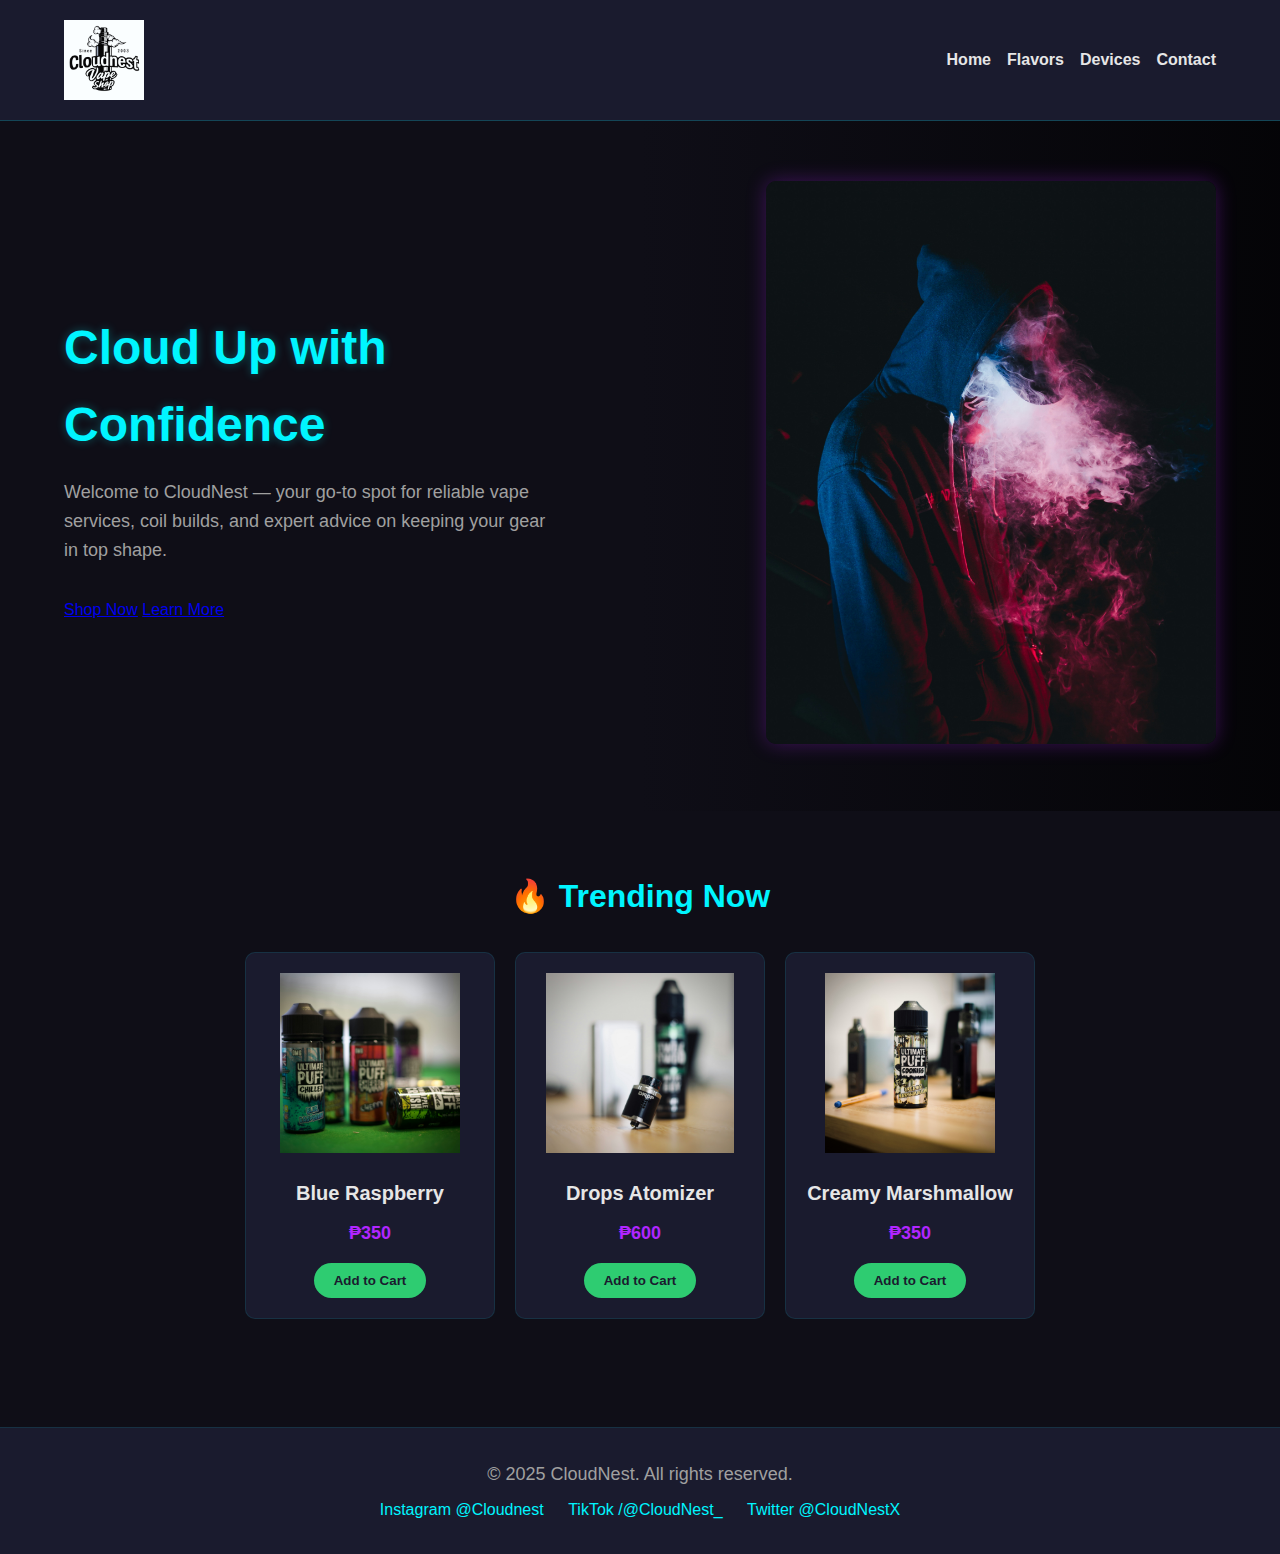
<file: CloudNest Vapeshop.final-project/index.html>
<!DOCTYPE html>
<html lang="en">
<head>
    <meta charset="UTF-8">
    <meta name="viewport" content="width=device-width, initial-scale=1.0">
    <title>CloudNest</title>
    <link rel="stylesheet" href="./assets/styles/style.css">
</head>
<body>
  <nav class="vape-nav">
  <div class="logo">
   <img src="./assets/image/CloudNest Logo.png" alt="CloudNest Vape Shop Logo" class="logo-img">
  </div>
    
    <input type="checkbox" id="menuToggle" hidden>
    <label for="menuToggle" class="menu-icon">☰</label>
    
    <ul class="nav-links">
      <li><a href="./index.html">Home</a></li>
      <li><a href="./pages/flavors.html">Flavors</a></li>
      <li><a href="./pages/devices.html">Devices</a></li>
      <li><a href="./pages/contact.html">Contact</a></li>
    </ul>
  </nav>

  <section class="Vape-Gods">
    <div class="Vgods-text">
       <h1>Cloud Up with Confidence</h1>
        <p>Welcome to CloudNest — your go-to spot for reliable vape services, coil builds, and expert advice on keeping your gear in top shape.</p>
      <div class="cta-buttons">
        <a href="#" class="btn-primary">Shop Now</a>
        <a href="#" class="btn-ghost">Learn More</a>
      </div>
    </div>
    <div class="Vgod-image">
      <img src="./assets/image/Smokevibes.jpg" alt="Smokey">
    </div>
  </section>

  <section class="featured">
    <h2>🔥 Trending Now</h2>
    <div class="product-grid">

      <div class="product-card">
        <img src="./assets/image/Blue Raspberry.jpg" alt="Blue Raspberry E-Liquid">
        <h3>Blue Raspberry</h3>
        <p class="price">₱350</p>
        <button class="add-to-cart" onclick="alert('Added to cart!')">Add to Cart</button>
      </div>
      
      
      <div class="product-card">
        <img src="./assets/image/Atomizer 1.jpg" alt="Drop dead Atomizer">
        <h3>Drops Atomizer</h3>
        <p class="price">₱600</p>
        <button class="add-to-cart" onclick="alert('Added to cart!')">Add to Cart</button>
      </div>
      
      
      <div class="product-card">
        <img src="./assets/image/Creamy Marshmallow.jpg" alt="Creamy Marshmallow E-Liquid">
        <h3>Creamy Marshmallow</h3>
        <p class="price">₱350</p>
        <button class="add-to-cart" onclick="alert('Added to cart!')">Add to Cart</button>
      </div>
    </div>
  </section>

  <footer class="vape-footer">
    <p>&copy; 2025 CloudNest. All rights reserved.</p>
    <div class="socials">
      <a href="#">Instagram @Cloudnest</a>
      <a href="#">TikTok /@CloudNest_</a> 
      <a href="#">Twitter @CloudNestX</a>
    </div>
  </footer>
</body>
</html>
</file>
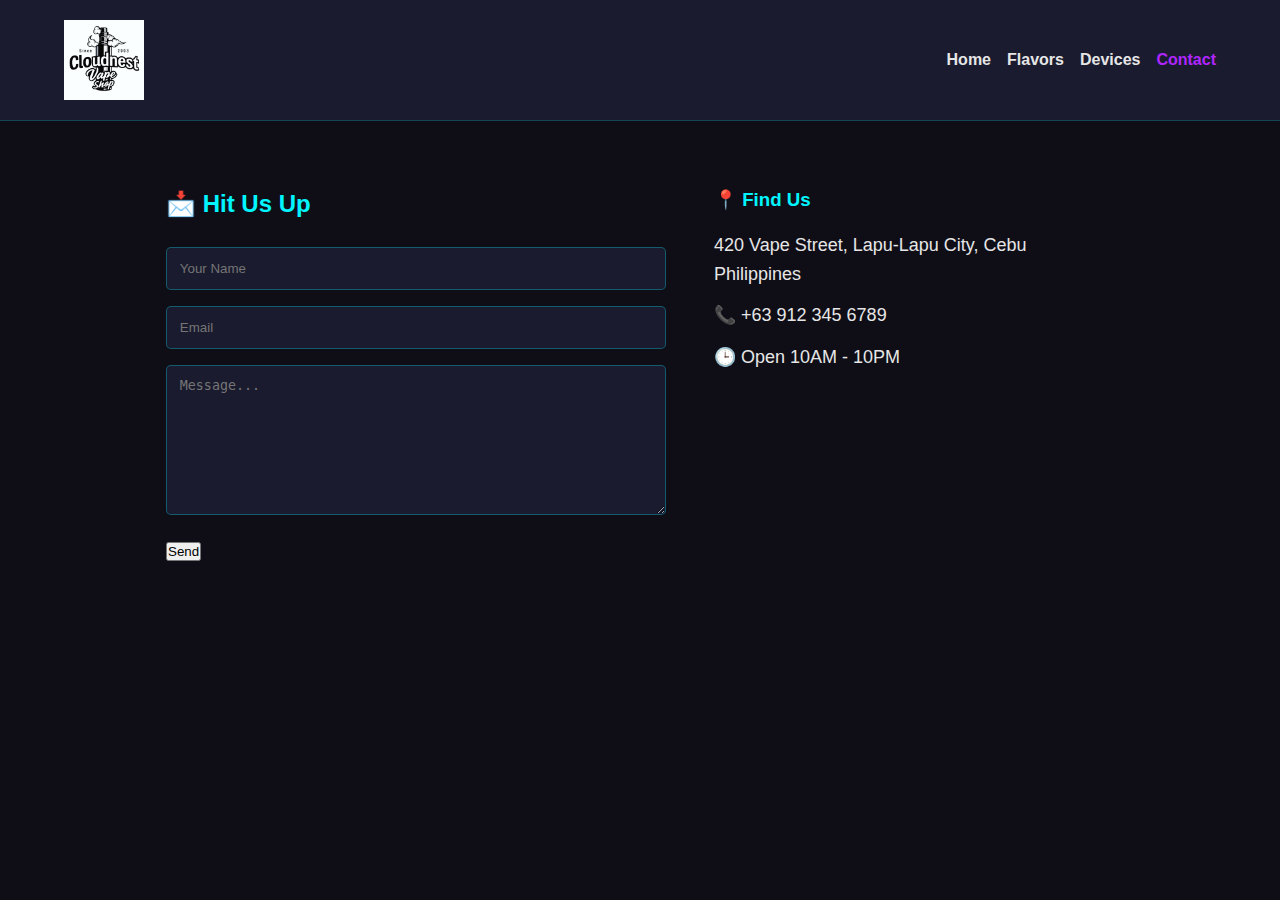
<file: CloudNest Vapeshop.final-project/pages/contact.html>
<!DOCTYPE html>
<html lang="en">
<head>
    <meta charset="UTF-8">
    <meta name="viewport" content="width=device-width, initial-scale=1.0">
    <title>CloudNest</title>
    <link rel="stylesheet" href="../assets/styles/style.css">
</head>
<body>
    <nav class="vape-nav">
  <div class="logo">
   <img src="../assets/image/CloudNest Logo.png" alt="CloudNest Vape Shop Logo" class="logo-img">
  </div>
    
    <input type="checkbox" id="menuToggle" hidden>
    <label for="menuToggle" class="menu-icon">☰</label>
    
    <ul class="nav-links">
      <li><a href="../index.html">Home</a></li>
      <li><a href="../pages/Flavors.html">Flavors</a></li>
      <li><a href="../pages/Devices.html">Devices</a></li>
      <li><a href="./pages/contact.html" class="active">Contact</a></li>
    </ul>
  </nav>
    <section class="contact-page">
  <div class="contact-form">
    <h2> 📩 Hit Us Up</h2>
    <form action="./submission.html">
      <input type="text" placeholder="Your Name" required>
      <input type="email" placeholder="Email" required>
      <textarea placeholder="Message..."></textarea>
      <button type="submit" class="btn-primary">Send</button>
    </form>
  </div>

  <div class="contact-info">
    <h3> 📍 Find Us</h3>
    <p> 420 Vape Street, Lapu-Lapu City, Cebu Philippines</p>
    <p> 📞 +63 912 345 6789</p>
    <p> 🕒 Open 10AM - 10PM</p>
  </div>
</section>
</body>
</html>
</file>
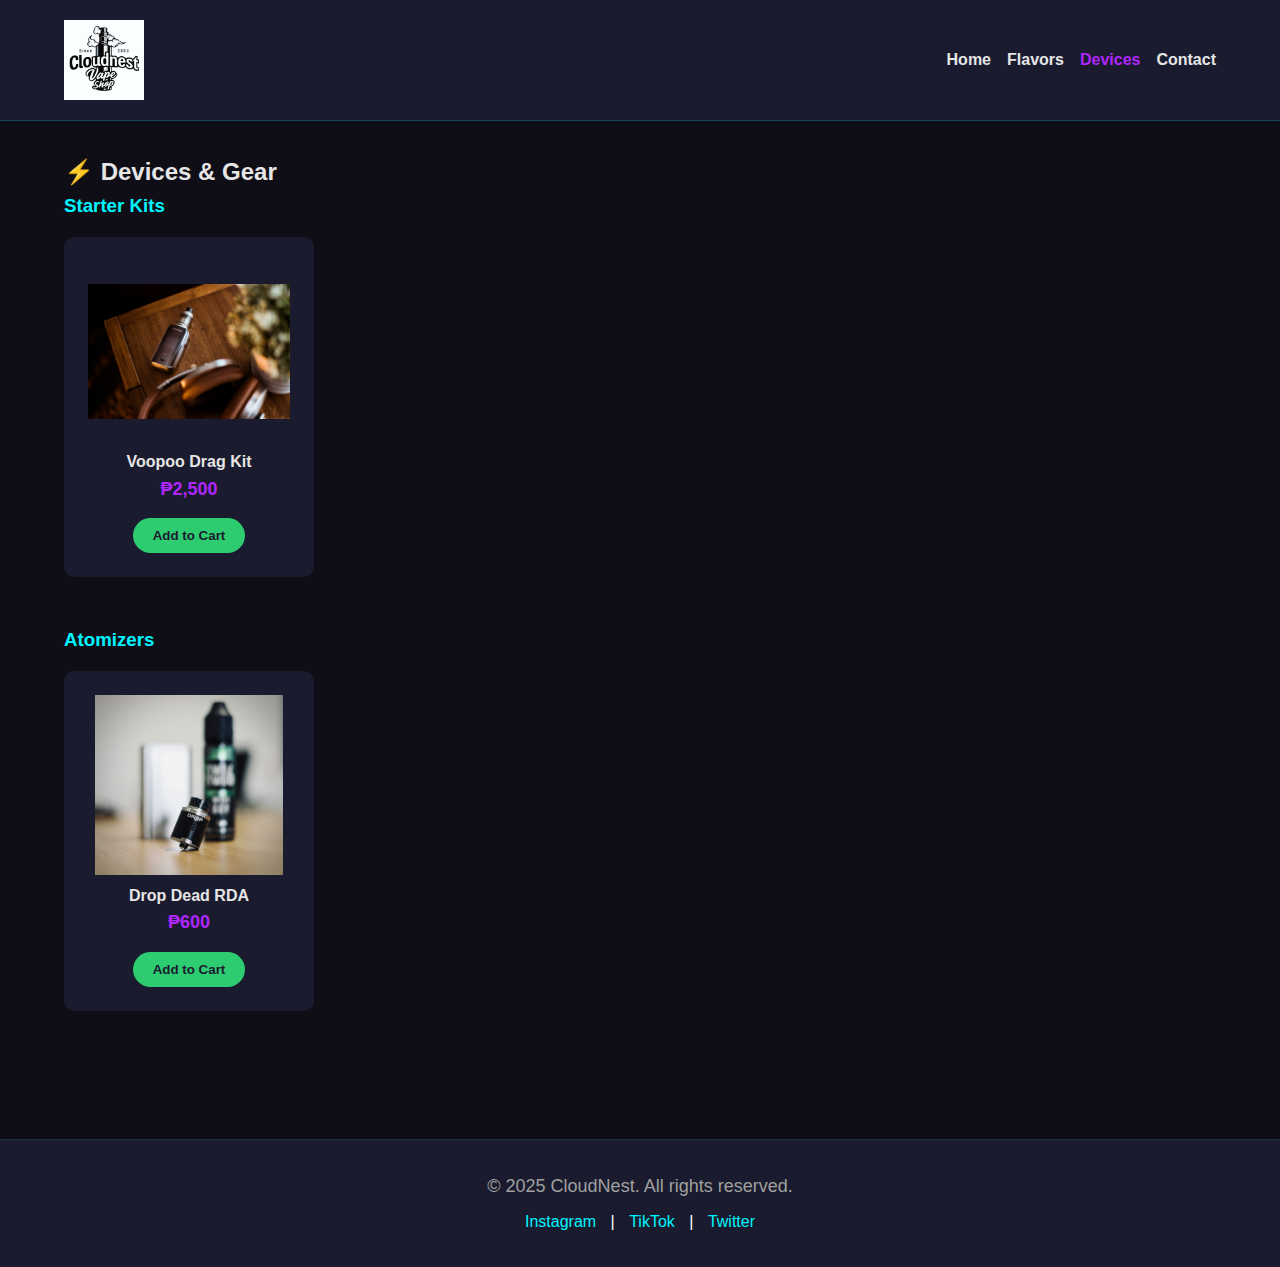
<file: CloudNest Vapeshop.final-project/pages/Devices.html>
<!DOCTYPE html>
<html lang="en">

<head>
    <meta charset="UTF-8">
    <meta name="viewport" content="width=device-width, initial-scale=1.0">
    <title>CloudNest</title>
    <link rel="stylesheet" href="../assets/styles/style.css">
</head>

<body>
    <nav class="vape-nav">
        <div class="logo">
            <img src="../assets/image/CloudNest Logo.png" alt="CloudNest Vape Shop Logo" class="logo-img">
        </div>

        <input type="checkbox" id="menuToggle" hidden>
        <label for="menuToggle" class="menu-icon">☰</label>

        <ul class="nav-links">
            <li><a href="../index.html">Home</a></li>
            <li><a href="./Flavors.html">Flavors</a></li>
            <li><a href="./Devices.html" class="active">Devices</a></li>
            <li><a href="./contact.html">Contact</a></li>
        </ul>
    </nav>
    <section class="devices-section">
  <h2>⚡ Devices & Gear</h2>

  <div class="category">
    <h3>Starter Kits</h3>
    <div class="device-card">
      <img src="../assets/image/Device 5.jpg" alt="Voopoo Drag Kit">
      <h4>Voopoo Drag Kit</h4>
      <p class="price">₱2,500</p>
      <button class="add-to-cart" onclick="alert('Added to cart!')">Add to Cart</button>
    </div>
  </div>

  <div class="category">
    <h3>Atomizers</h3>
    <div class="device-card">
      <img src="../assets/image/Atomizer 1.jpg" alt="Drop Dead RDA">
      <h4>Drop Dead RDA</h4>
      <p class="price">₱600</p>
      <button class="add-to-cart" onclick="alert('Added to cart!')">Add to Cart</button>
    </div>
  </div>
</section>

<footer class="vape-footer">
    <p>&copy; 2025 CloudNest. All rights reserved.</p>
    <div class="socials">
      <a href="#">Instagram</a> | 
      <a href="#">TikTok</a> | 
      <a href="#">Twitter</a>
    </div>
  </footer>

  </body>
</html>
</body>
</html>
</file>
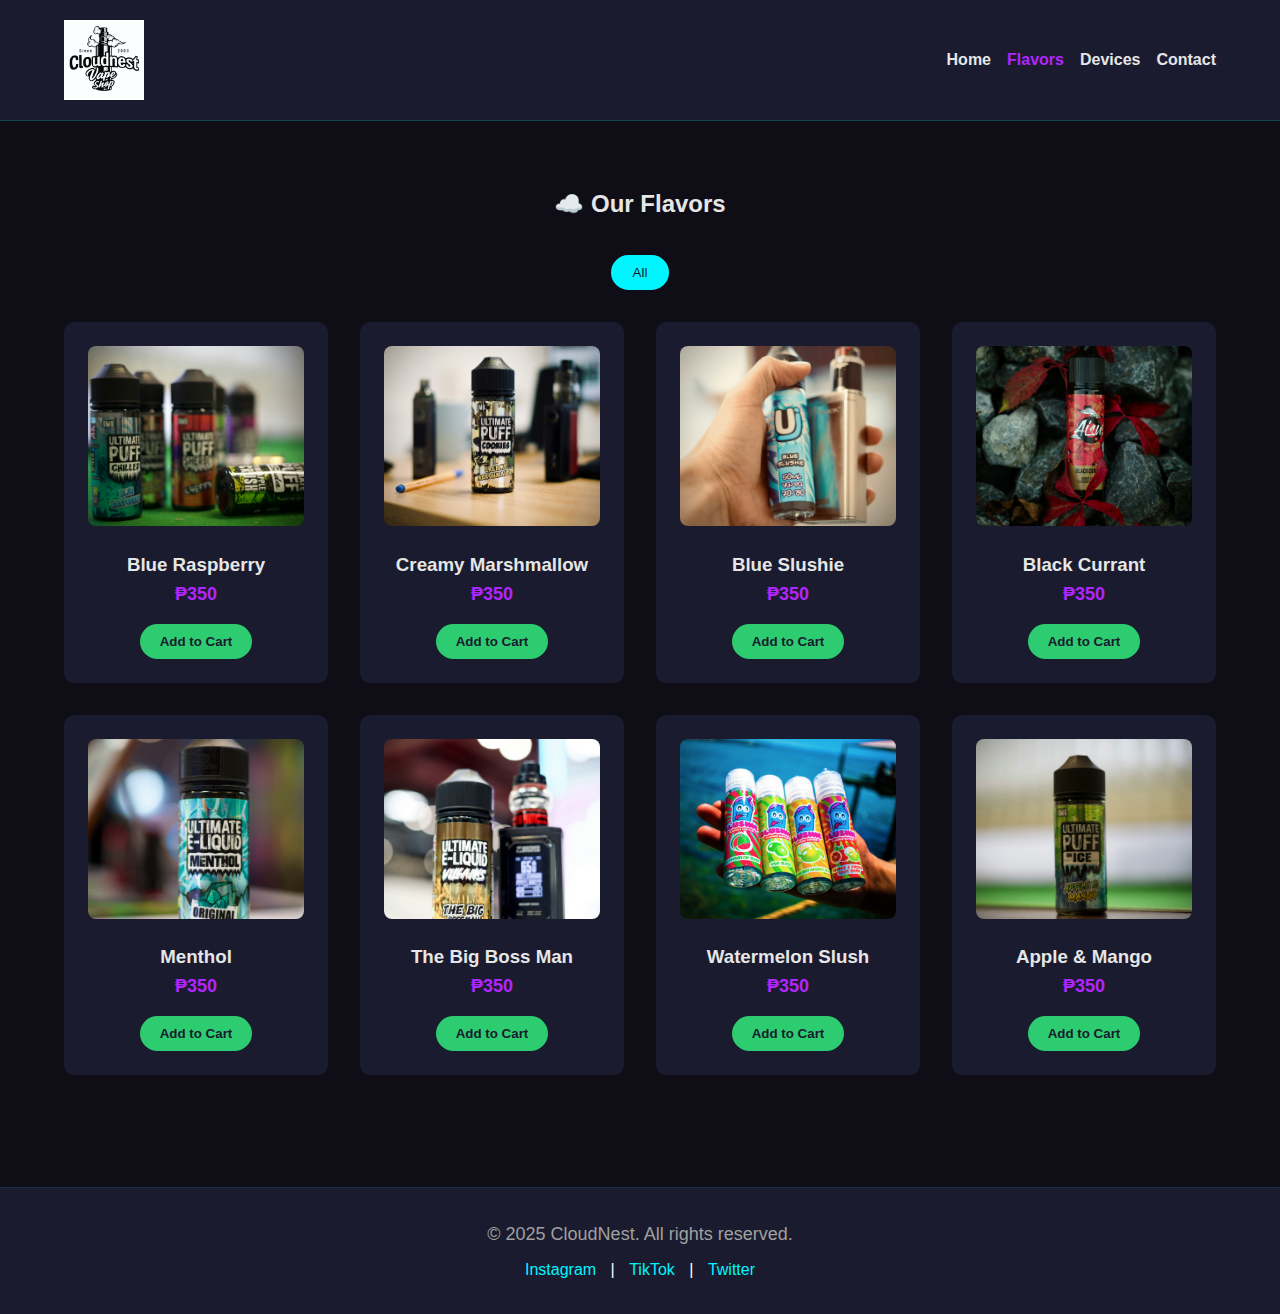
<file: CloudNest Vapeshop.final-project/pages/Flavors.html>
<!DOCTYPE html>
<html lang="en">
<head>
    <meta charset="UTF-8">
    <meta name="viewport" content="width=device-width, initial-scale=1.0">
    <title>CloudNest</title>
    <link rel="stylesheet" href="../assets/styles/style.css">
</head>
<body>
    <body>
 
  <nav class="vape-nav">
  <div class="logo">
   <img src="../assets/image/CloudNest Logo.png" alt="CloudNest Vape Shop Logo" class="logo-img">
  </div>
    
    <input type="checkbox" id="menuToggle" hidden>
    <label for="menuToggle" class="menu-icon">☰</label>
    
    <ul class="nav-links">
      <li><a href="../index.html">Home</a></li>
      <li><a href="./Flavors.html" class="active">Flavors</a></li>
      <li><a href="./Devices.html">Devices</a></li>
      <li><a href="./contact.html">Contact</a></li>
    </ul>
  </nav>

  
  <section class="flavors-gallery">
    <h2>☁️ Our Flavors</h2>
    <div class="filter-buttons">
      <button class="filter-btn active" data-category="all">All</button>
    </div>

    <div class="flavor-grid">
      
      <div class="flavor-card" data-category="fruity">
        <img src="../assets/image/Blue Raspberry.jpg" alt="Blue Raspberry E-Liquid">
        <h3>Blue Raspberry</h3>
        <p class="price">₱350</p>
        <button class="add-to-cart" onclick="alert('Added to cart!')">Add to Cart</button>
      </div>
      
      
      <div class="flavor-card" data-category="dessert">
        <img src="../assets/image/Creamy Marshmallow.jpg" alt="Creamy Marshmallow E-Liquid">
        <h3>Creamy Marshmallow</h3>
        <p class="price">₱350</p>
        <button class="add-to-cart" onclick="alert('Added to cart!')">Add to Cart</button>
      </div>

      <div class="flavor-card" data-category="dessert">
        <img src="../assets/image/Blue Slushie.jpg" alt="Blue Slushie E-Liquid">
        <h3>Blue Slushie</h3>
        <p class="price">₱350</p>
        <button class="add-to-cart" onclick="alert('Added to cart!')">Add to Cart</button>
      </div>

      <div class="flavor-card" data-category="dessert">
        <img src="../assets/image/Blackcurrant.jpg" alt="Blackcurrant E-Liquid">
        <h3>Black Currant</h3>
        <p class="price">₱350</p>
        <button class="add-to-cart" onclick="alert('Added to cart!')">Add to Cart</button>
      </div>

      <div class="flavor-card" data-category="dessert">
        <img src="../assets/image/Menthol.jpg" alt="Double Menthol E-Liquid">
        <h3>Menthol</h3>
        <p class="price">₱350</p>
        <button class="add-to-cart" onclick="alert('Added to cart!')">Add to Cart</button>
      </div>

      <div class="flavor-card" data-category="dessert">
        <img src="../assets/image/The Big Boss Man.jpg" alt="Big Boss E-Liquid">
        <h3>The Big Boss Man</h3>
        <p class="price">₱350</p>
        <button class="add-to-cart" onclick="alert('Added to cart!')">Add to Cart</button>
      </div>

      <div class="flavor-card" data-category="dessert">
        <img src="../assets/image/Watermelon Slush.jpg" alt="Watermelon Slush E-Liquid">
        <h3>Watermelon Slush</h3>
        <p class="price">₱350</p>
        <button class="add-to-cart" onclick="alert('Added to cart!')">Add to Cart</button>
      </div>

      <div class="flavor-card" data-category="dessert">
        <img src="../assets/image/Apple & Mango.jpg" alt="Apple & Mango E-Liquid">
        <h3>Apple & Mango</h3>
        <p class="price">₱350</p>
        <button class="add-to-cart" onclick="alert('Added to cart!')">Add to Cart</button>
      </div>
      
    </div>
  </section>

  <footer class="vape-footer">
    <p>&copy; 2025 CloudNest. All rights reserved.</p>
    <div class="socials">
      <a href="#">Instagram</a> | 
      <a href="#">TikTok</a> | 
      <a href="#">Twitter</a>
    </div>
  </footer>
</body>
</html>
</body>
</html>
</file>
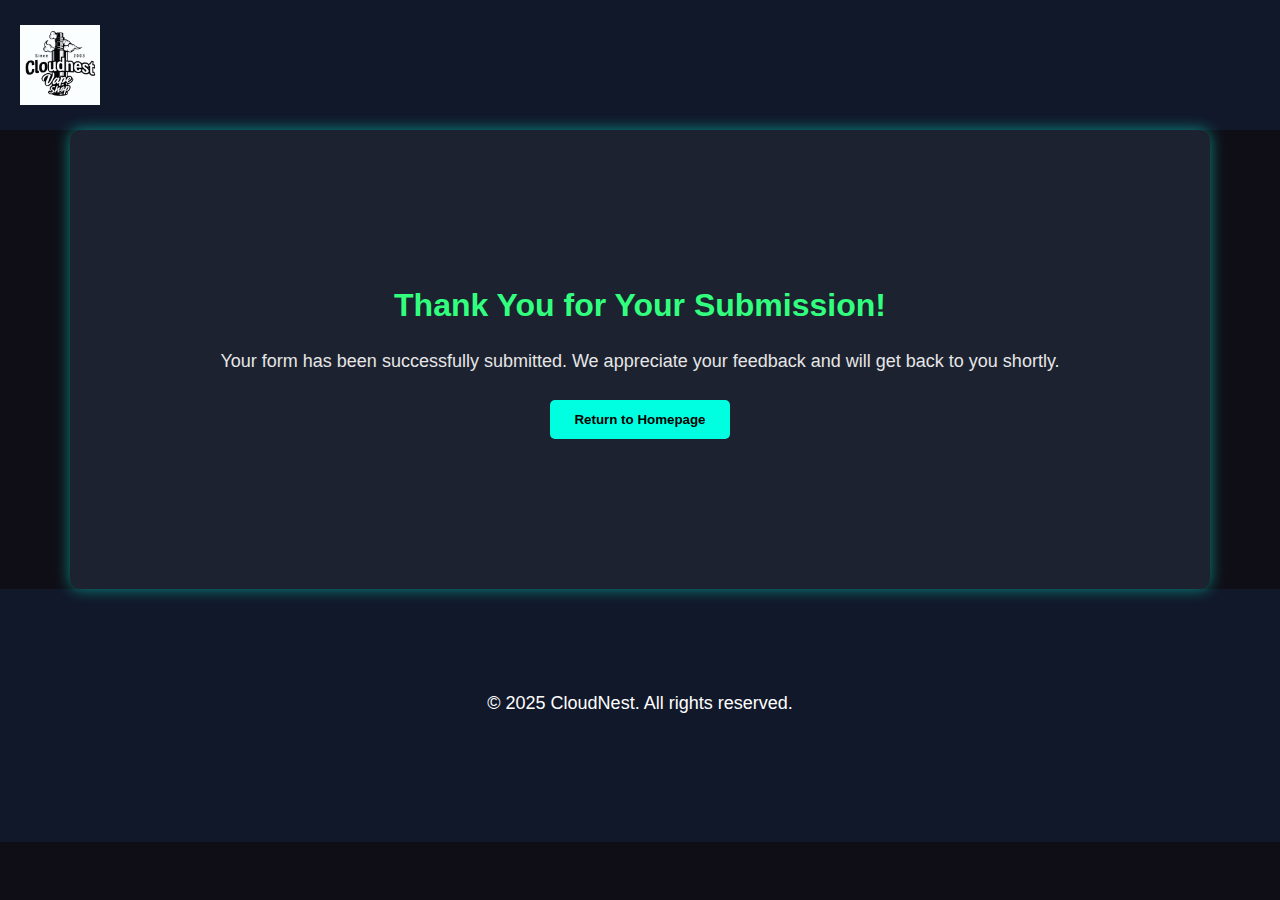
<file: CloudNest Vapeshop.final-project/pages/submission.html>
<!DOCTYPE html>
<html lang="en">
<head>
    <meta charset="UTF-8">
    <meta name="viewport" content="width=device-width, initial-scale=1.0">
    <title>CloudNest</title>
    <link rel="stylesheet" href="../assets/styles/style.css">
</head>
<body>
  <header id="site-header">
     <div class="logo">
   <img src="../assets/image/CloudNest Logo.png" alt="CloudNest Vape Shop Logo" class="logo-img">
   </header>

  <main>
    <section id="submission" class="container">
      <h1>Thank You for Your Submission!</h1>
      <p>Your form has been successfully submitted. We appreciate your feedback and will get back to you shortly.</p>
      <a href="../index.html">
        <button class="btn-main">Return to Homepage</button>
      </a>
    </section>
  </main>

  <footer id="site-footer">
    <p>&copy; 2025 CloudNest. All rights reserved.</p>
  </footer>
</body>
</html>
</body>
</html>
</file>
<file: CloudNest Vapeshop.final-project/assets/styles/style.css>
@import "navbar.css";
@import "Devices.css";
@import "contact.css";
@import "footer.css";
@import "Flavors.css";
@import "Productgrid.css";
@import "VaporSection.css";
@import "submission.css";

body {
  background-color: #0f0e17; 
  color: #e6e6e6; 
  font-family: 'Segoe UI', Arial, sans-serif;
  line-height: 1.6;
  margin: 0;
  padding: 0;
}

* {
  margin: 0;
  padding: 0;
  box-sizing: border-box;
}

html, body {
  font-family: Arial, Helvetica, sans-serif;
  overflow-x: hidden;
}

.container {
  max-width: 1280px;
  margin: 0 auto;
}

@media (max-width: 768px) {
  .menu-icon { display: block; }
  .nav-links {
    position: fixed;
    top: 70px;
    left: -100%;
    width: 100%;
    flex-direction: column;
    background-color: var(--navy);
    padding: 2rem;
    transition: left 0.3s;
  }
  
  #menuToggle:checked ~ .nav-links {
    left: 0;
  }
  .Vape-Gods {
    flex-direction: column;
    text-align: center;
  }
}
</file>
